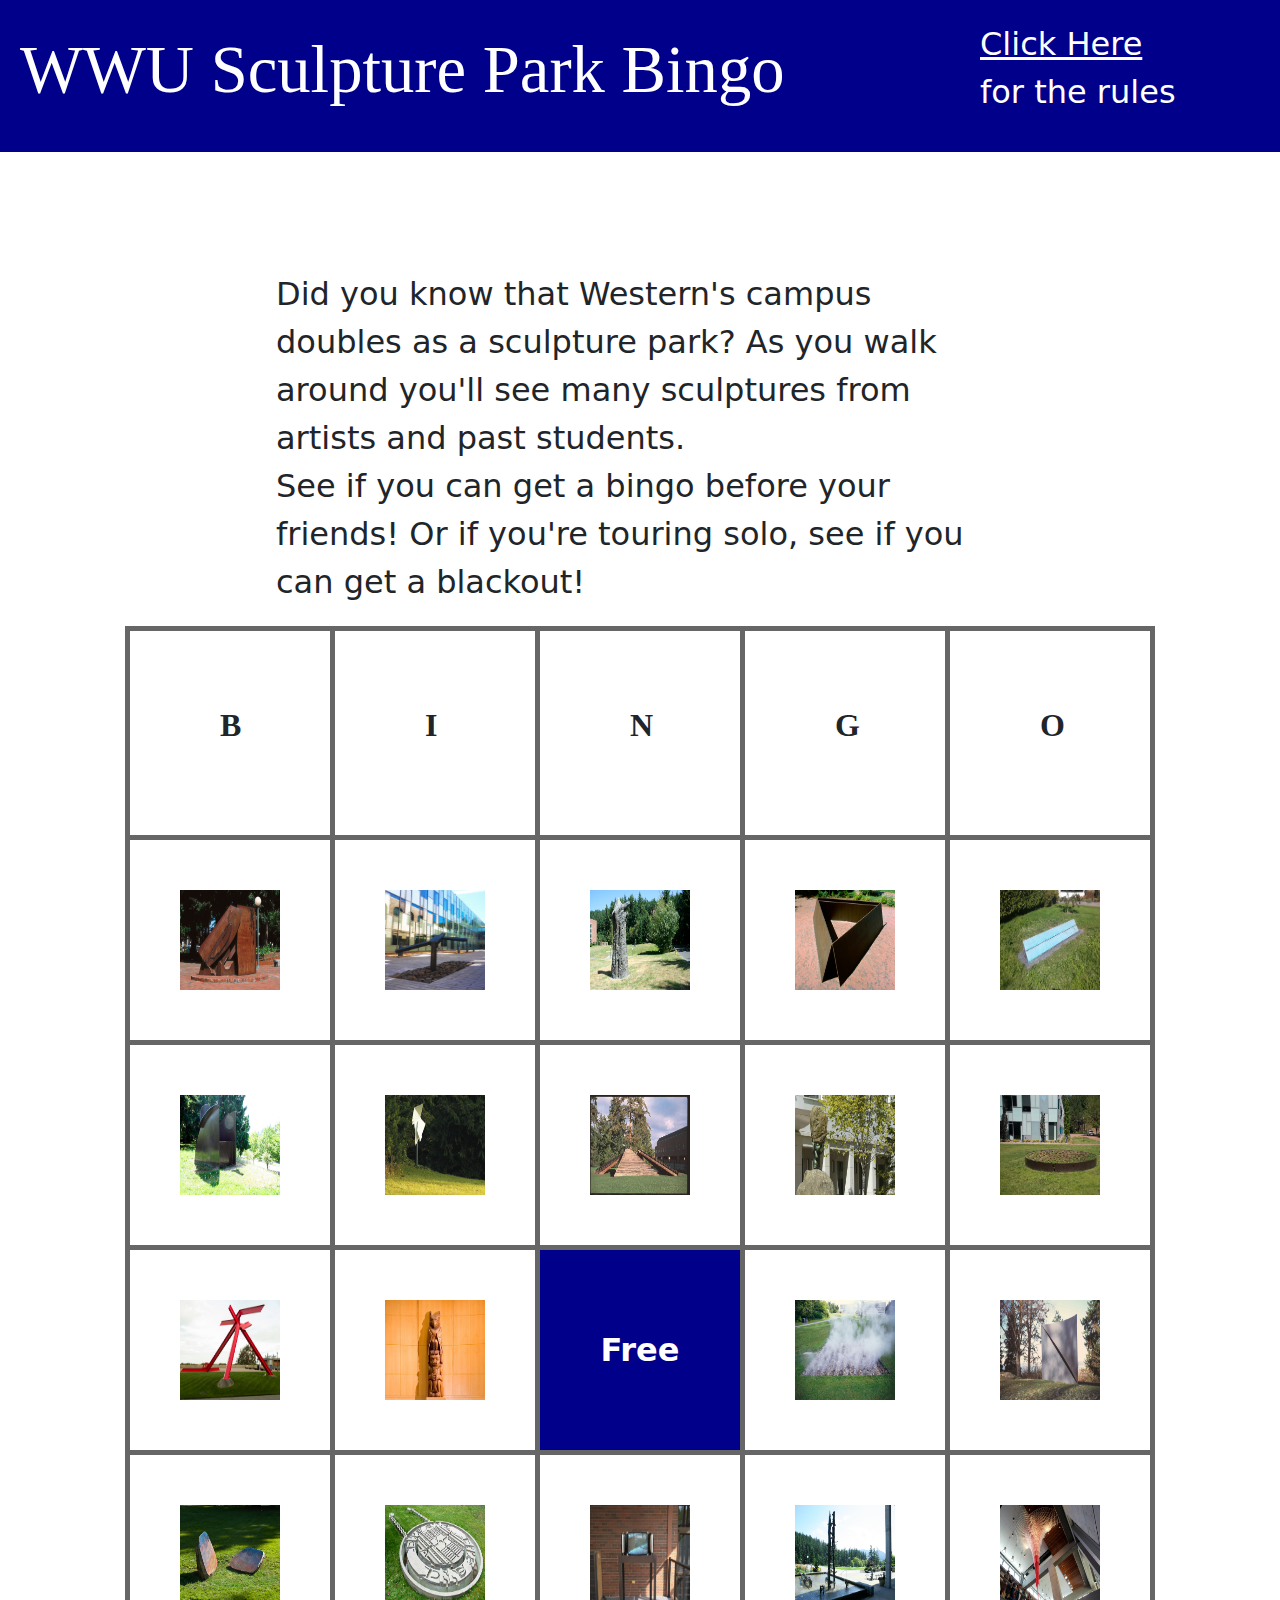
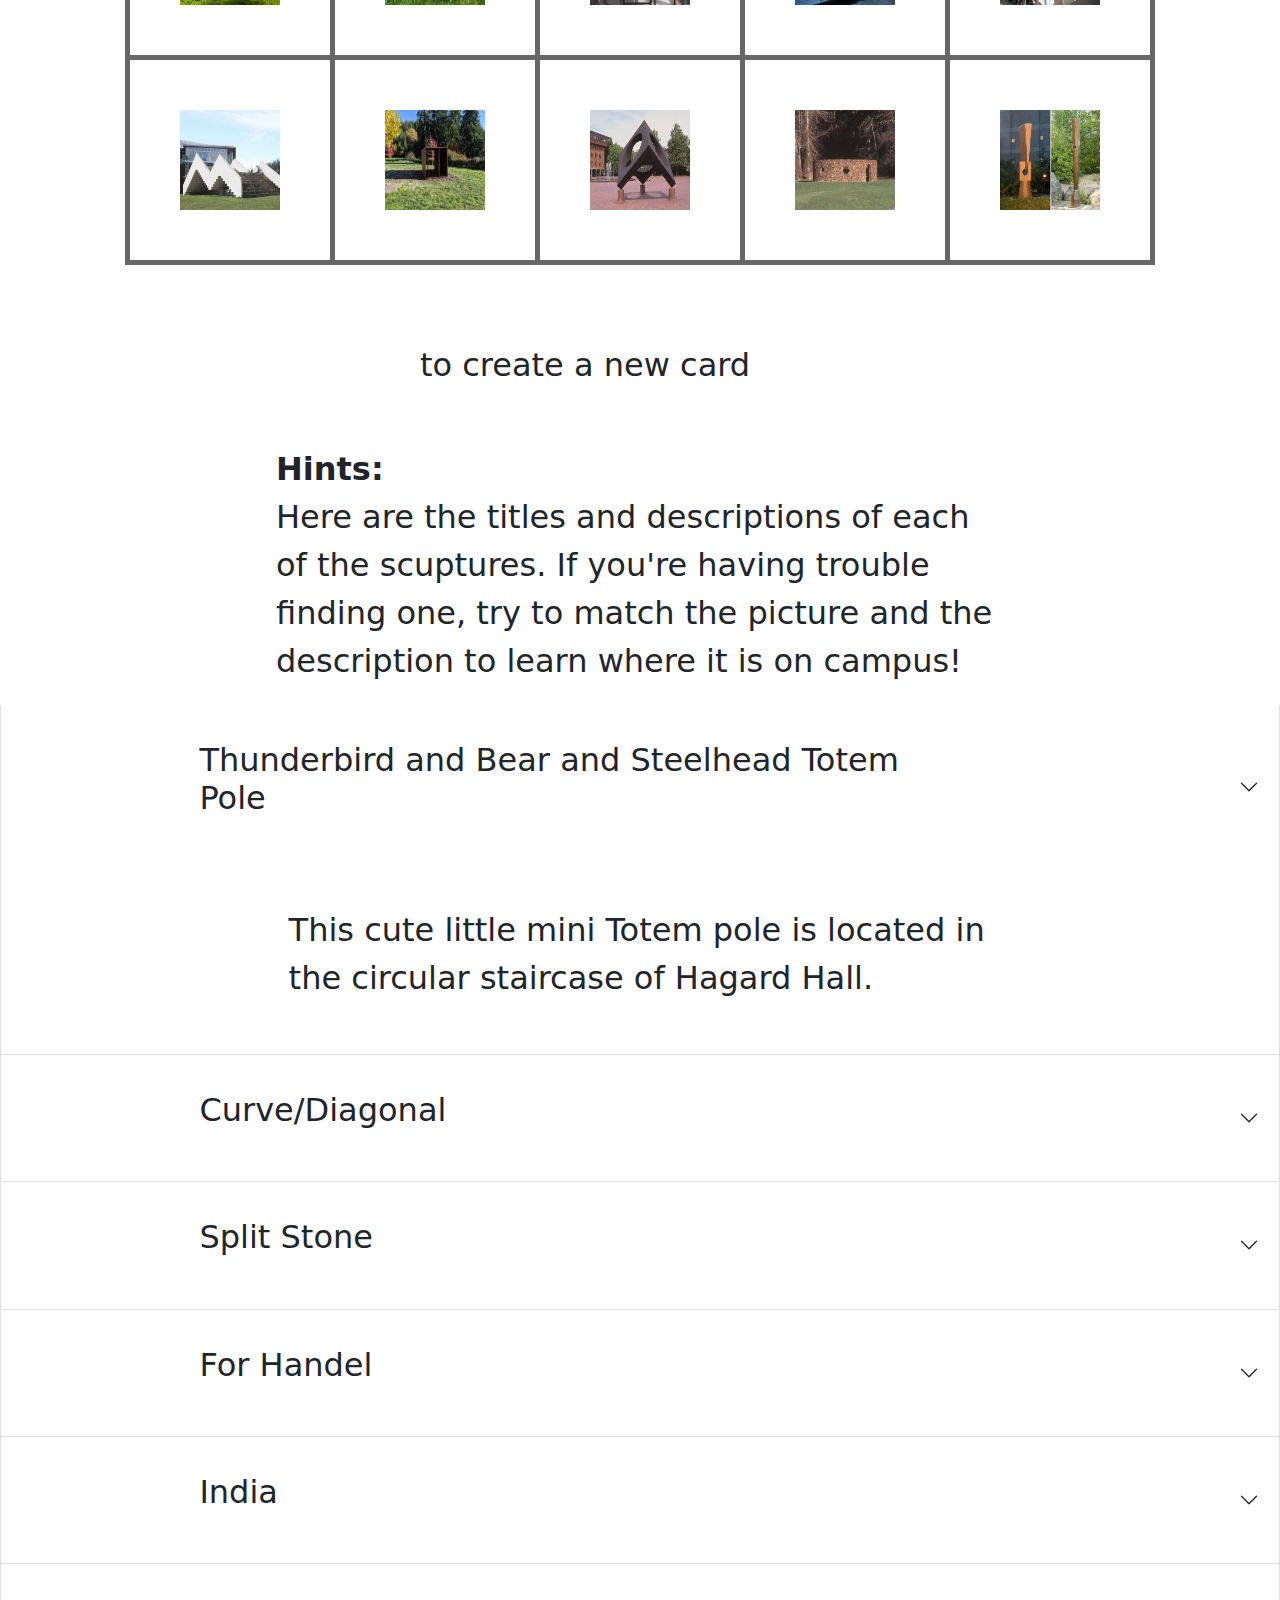
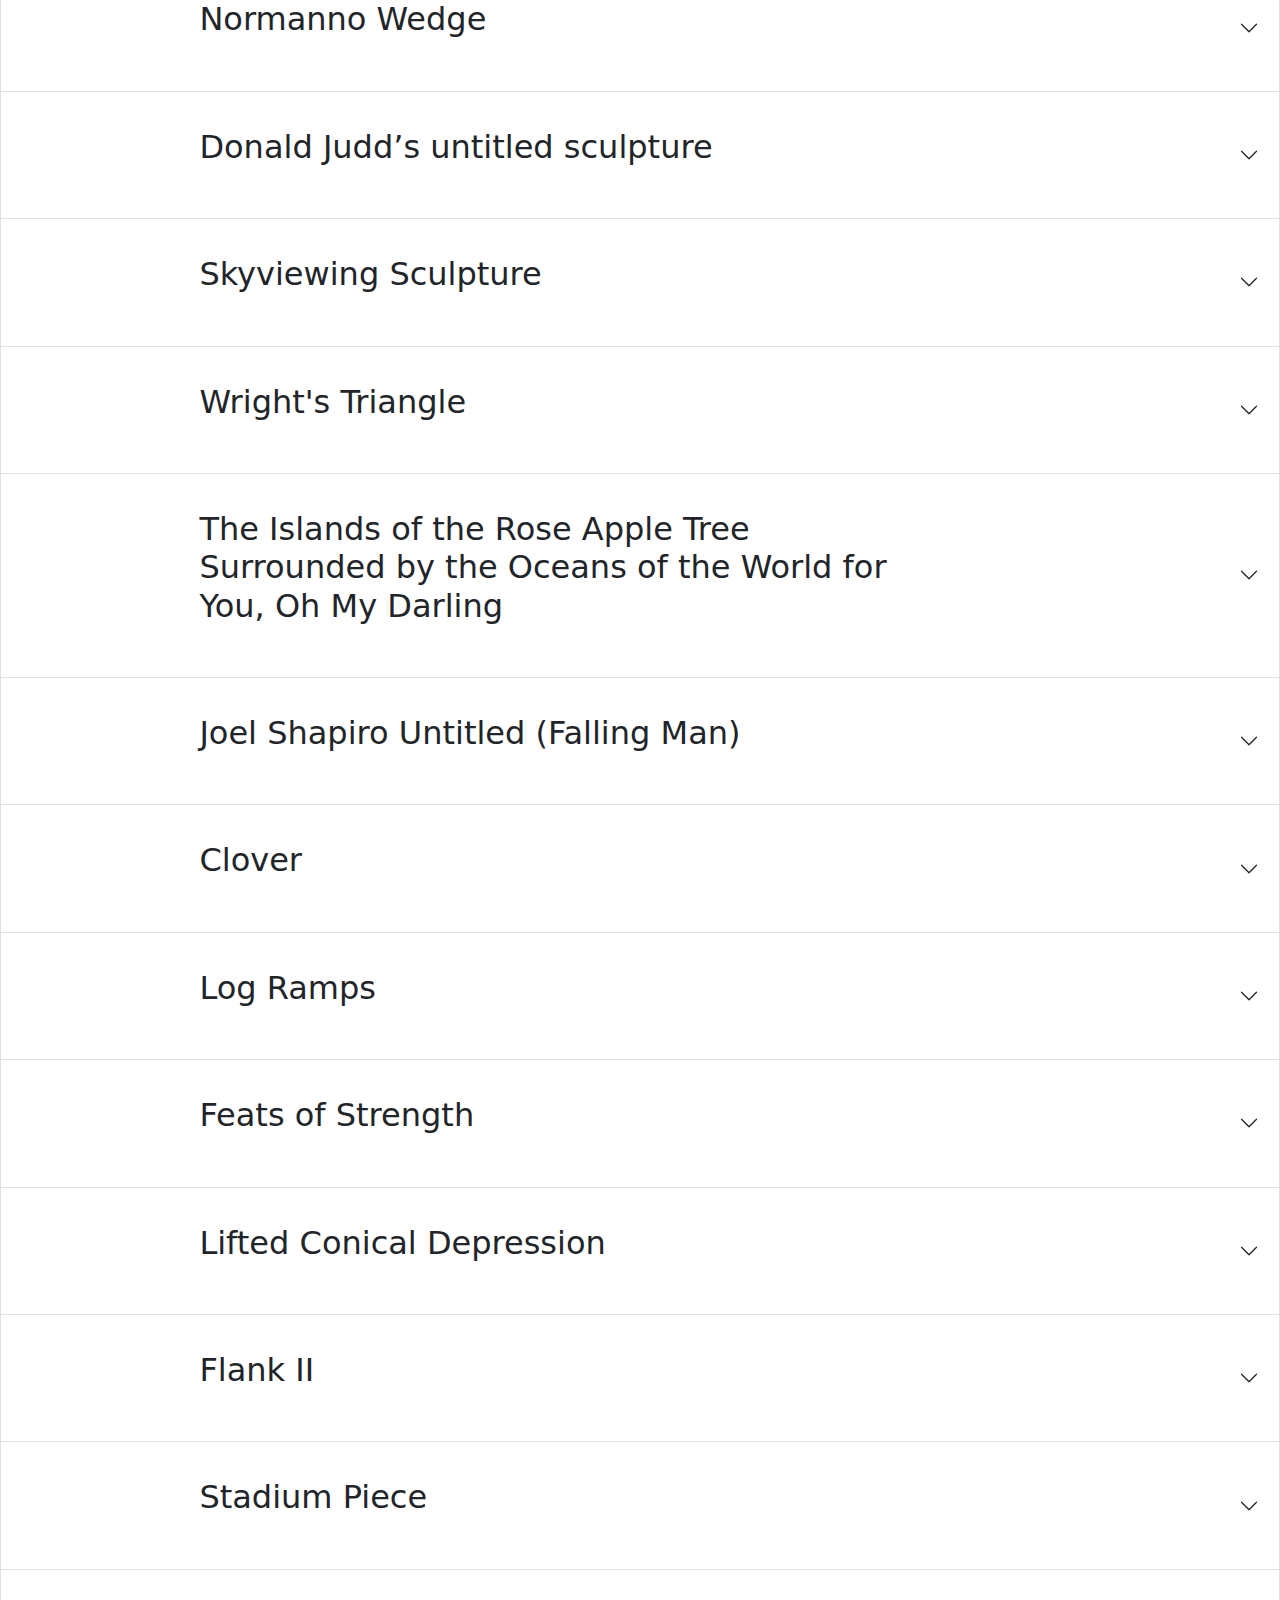
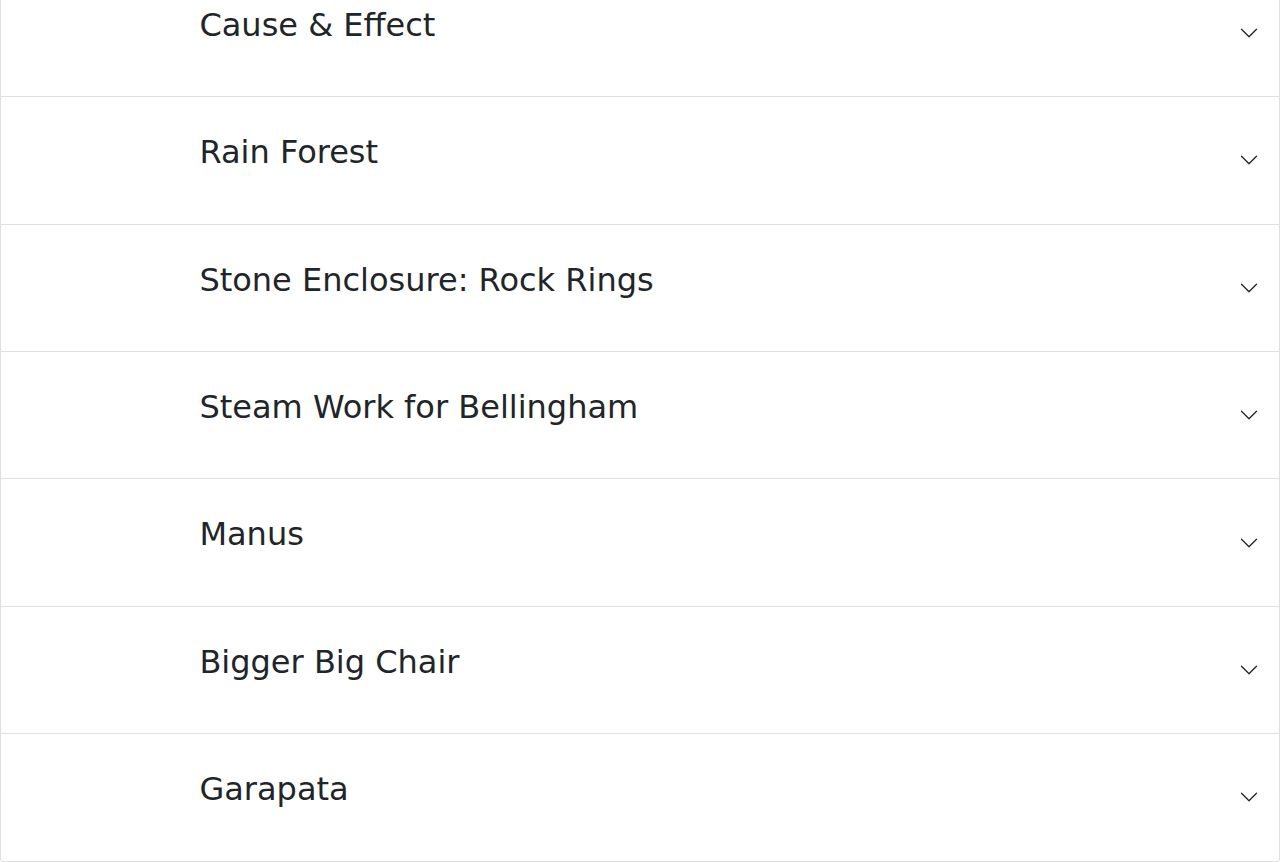
<file: index.html>
<!DOCTYPE html>
<html lang="en">

<head>
	<title>WWU Sculture Scavenger Hunt</title>
	<link rel="stylesheet" rev="stylesheet" href="bingo-card.css" />
	<script src="jquery.js"></script>
	<link rel="stylesheet" href="bootstrap.min.css">
	<script src="bootstrap.bundle.min.js"></script>
</head>
<body>
<div id="header">
	<p id="Title">WWU Sculpture Park Bingo</p>
	<p id="nav"><a href="tutorial.html">Click Here </a> <br>for the rules</p>
	<div id="clear"></div>
</div>
<p id="intro">Did you know that Western's campus doubles as a sculpture park? As you walk around you'll see many sculptures from artists and past students. <br> See if you can get a bingo before your friends! Or if you're touring solo, see if you can get a blackout!</p>
<table>
	<tr>
		<th width="20%"  class="square"><p id="bingo">B</p></th>
		<th width="20%"  class="square"><p id="bingo">I</p></th>
		<th width="20%"  class="square"><p id="bingo">N</p></th>
		<th width="20%"  class="square"><p id="bingo">G</p></th>
		<th width="20%"  class="square"><p id="bingo">O</p></th>
	</tr>
	<tr>
		<td id="square0" class="square">&nbsp;</td>
		<td id="square1" class="square">&nbsp;</td>
		<td id="square2" class="square">&nbsp;</td>
		<td id="square3" class="square">&nbsp;</td>
		<td id="square4" class="square">&nbsp;</td>
	</tr>
	<tr>
		<td id="square5" class="square">&nbsp;</td>
		<td id="square6" class="square">&nbsp;</td>
		<td id="square7" class="square">&nbsp;</td>
		<td id="square8" class="square">&nbsp;</td>
		<td id="square9" class="square">&nbsp;</td>
	</tr>
	<tr>
		<td id="square10" class="square">&nbsp;</td>
		<td id="square11" class="square">&nbsp;</td>
		<td id="free"><b>Free</b></td>
		<td id="square12" class="square">&nbsp;</td>
		<td id="square13" class="square">&nbsp;</td>
	</tr>
	<tr>
		<td id="square14" class="square">&nbsp;</td>
		<td id="square15" class="square">&nbsp;</td>
		<td id="square16" class="square">&nbsp;</td>
		<td id="square17" class="square">&nbsp;</td>
		<td id="square18" class="square">&nbsp;</td>
	</tr>
	<tr>
		<td id="square19" class="square">&nbsp;</td>
		<td id="square20" class="square">&nbsp;</td>
		<td id="square21" class="square">&nbsp;</td>
		<td id="square22" class="square">&nbsp;</td>
		<td id="square23" class="square">&nbsp;</td>
	</tr>
</table>
<p><a href="script.html" id="reload"></a> </p>
<p><a href="#" onclick="setImage();">Click Me</a> to create a new card</p>
<p id="hints"><strong>Hints:</strong> <br> Here are the titles and descriptions of each of the scuptures. If you're having trouble finding one, try to match the picture and the description to learn where it is on campus!
</p>

<div class="accordion-item">
	<h2 class="accordion-header" id="headingOne">
	  <button class="accordion-button collapsed" type="button" data-bs-toggle="collapse" data-bs-target="#collapseOne" aria-expanded="false" aria-controls="collapseOne">
			<p>Thunderbird and Bear and Steelhead Totem Pole</p>
		</button>
	  </h2>
	  <div id="collapseOne" class="accordion-collapse collapse show" aria-labelledby="headingOne" data-bs-parent="#accordionExample">
		<div class="accordion-body">
		  <p>This cute little mini Totem pole is located in the circular staircase of Hagard Hall.</p>
		</div>
	  </div>
	</div>


	<div class="accordion-item">
	  <h2 class="accordion-header" id="headingTwo">
		<button class="accordion-button collapsed" type="button" data-bs-toggle="collapse" data-bs-target="#collapseTwo" aria-expanded="false" aria-controls="collapseTwo">
		  <p>Curve/Diagonal</p>
		</button>
	  </h2>
	  <div id="collapseTwo" class="accordion-collapse collapse" aria-labelledby="headingTwo" data-bs-parent="#accordionExample">
		<div class="accordion-body">
		  <p>This Black square is actually curved and folded, and is located near the viking union dining hall.</p>
		</div>
	  </div>
	</div>


	<div class="accordion-item">
	  <h2 class="accordion-header" id="headingThree">
		<button class="accordion-button collapsed" type="button" data-bs-toggle="collapse" data-bs-target="#collapseThree" aria-expanded="false" aria-controls="collapseThree">
			<p>Split Stone</p>
		</button>
	  </h2>
	  <div id="collapseThree" class="accordion-collapse collapse" aria-labelledby="headingThree" data-bs-parent="#accordionExample">
		<div class="accordion-body">
			<p>The Split Stone lives in the cortyard infront of Old Main.</p>
		</div>
	  </div>
	</div>


	<div class="accordion-item">
		<h2 class="accordion-header" id="headingFour">
		  <button class="accordion-button collapsed" type="button" data-bs-toggle="collapse" data-bs-target="#collapseFour" aria-expanded="false" aria-controls="collapseFour">
			<p>For Handel</p>
		  </button>
		</h2>
		<div id="collapseFour" class="accordion-collapse collapse" aria-labelledby="headingFour" data-bs-parent="#accordionExample">
		  <div class="accordion-body">
			<p>For Handel is the largest sculpture on campus and is located between the viking union and the PAC</p>
		  </div>
		</div>
	  </div>


	  <div class="accordion-item">
		<h2 class="accordion-header" id="headingFive">
		  <button class="accordion-button collapsed" type="button" data-bs-toggle="collapse" data-bs-target="#collapseFive" aria-expanded="false" aria-controls="collapseFive">
			<p>India</p>
		  </button>
		</h2>
		<div id="collapseFive" class="accordion-collapse collapse" aria-labelledby="headingFive" data-bs-parent="#accordionExample">
		  <div class="accordion-body">
			<p>This peice is made from steel, rusted and varnished. It's located between Old Main and the Humanities Building</p>
		  </div>
		</div>
	  </div>
  	</div>


	  <div class="accordion-item">
		<h2 class="accordion-header" id="headingSix">
		  <button class="accordion-button collapsed" type="button" data-bs-toggle="collapse" data-bs-target="#collapseSix" aria-expanded="false" aria-controls="collapseSix">
			<p>Normanno Wedge</p>
		  </button>
		</h2>
		<div id="collapseSix" class="accordion-collapse collapse" aria-labelledby="headingSix" data-bs-parent="#accordionExample">
		  <div class="accordion-body">
			<p>This sculpture was made by Beverly Pepper in 1980. It can be found infront of the Environmental Science Building.</p>
		  </div>
		</div>
	  </div>


	  <div class="accordion-item">
		<h2 class="accordion-header" id="headingSeven">
		  <button class="accordion-button collapsed" type="button" data-bs-toggle="collapse" data-bs-target="#collapseSeven" aria-expanded="false" aria-controls="collapseSeven">
			<p>Donald Judd’s untitled sculpture</p>
		  </button>
		</h2>
		<div id="collapseSeven" class="accordion-collapse collapse" aria-labelledby="headingSeven" data-bs-parent="#accordionExample">
		  <div class="accordion-body">
			<p> This sculpture was was removed from campus in 2014 due to serious corrosion. But was restored and returned in 2018 to its place by Academic West.</p>
		  </div>
		</div>
	  </div>
  	</div>

	  <div class="accordion-item">
		<h2 class="accordion-header" id="headingEight">
		  <button class="accordion-button collapsed" type="button" data-bs-toggle="collapse" data-bs-target="#collapseEight" aria-expanded="false" aria-controls="collapseEight">
			<p>Skyviewing Sculpture</p>
		  </button>
		</h2>
		<div id="collapseEight" class="accordion-collapse collapse" aria-labelledby="headingEight" data-bs-parent="#accordionExample">
		  <div class="accordion-body">
			<p>This large cube acn be found in red square.</p>
		  </div>
		</div>
	  </div>
  	</div>

	  <div class="accordion-item">
		<h2 class="accordion-header" id="headingNine">
		  <button class="accordion-button collapsed" type="button" data-bs-toggle="collapse" data-bs-target="#collapseNine" aria-expanded="false" aria-controls="collapseNine">
			<p>Wright's Triangle</p>
		  </button>
		</h2>
		<div id="collapseNine" class="accordion-collapse collapse" aria-labelledby="headingNine" data-bs-parent="#accordionExample">
		  <div class="accordion-body">
			<p> This may not look like a triangle at ground level but if you find it by Ross Enginering Technology Building.</p>
		  </div>
		</div>
	  </div>
  	</div>

	  <div class="accordion-item">
		<h2 class="accordion-header" id="headingTen">
		  <button class="accordion-button collapsed" type="button" data-bs-toggle="collapse" data-bs-target="#collapseTen" aria-expanded="false" aria-controls="collapseTen">
			<p>The Islands of the Rose Apple Tree Surrounded by the Oceans of the World for You, Oh My Darling</p>
		  </button>
		</h2>
		<div id="collapseTen" class="accordion-collapse collapse" aria-labelledby="headingTen" data-bs-parent="#accordionExample">
		  <div class="accordion-body">
			<p> The longest name and most intrecate design, This big bug can be found by SMATE.</p>
		  </div>
		</div>
	  </div>
  	</div>


	  <div class="accordion-item">
		<h2 class="accordion-header" id="headingEleven">
		  <button class="accordion-button collapsed" type="button" data-bs-toggle="collapse" data-bs-target="#collapseEleven" aria-expanded="false" aria-controls="collapseEleven">
			<p>Joel Shapiro Untitled (Falling Man) </p>
		  </button>
		</h2>
		<div id="collapseEleven" class="accordion-collapse collapse" aria-labelledby="headingEleven" data-bs-parent="#accordionExample">
		  <div class="accordion-body">
			<p>This sculpture looks like a man falling over and is hiddwn away behind Bond hall and Carver Gym.</p>
		  </div>
		</div>
	  </div>
  	</div>

	  <div class="accordion-item">
		<h2 class="accordion-header" id="headingTwelve">
		  <button class="accordion-button collapsed" type="button" data-bs-toggle="collapse" data-bs-target="#collapseTwelve" aria-expanded="false" aria-controls="collapseTwelve">
			<p>Clover</p>
		  </button>
		</h2>
		<div id="collapseTwelve" class="accordion-collapse collapse" aria-labelledby="headingTwelve" data-bs-parent="#accordionExample">
		  <div class="accordion-body">
			<p> This is one of two indoor sculptures, it's made up of four tvs and shows an infinate video of a man walking in the woods. (really I've watched it for half an hour, there isn't a cut anywhere!) It can be found inside the Western Gallery.</p>
		  </div>
		</div>
	  </div>
  	</div>

	  <div class="accordion-item">
		<h2 class="accordion-header" id="headingThirteen">
		  <button class="accordion-button collapsed" type="button" data-bs-toggle="collapse" data-bs-target="#collapseThirteen" aria-expanded="false" aria-controls="collapseThirteen">
			<p>Log Ramps</p>
		  </button>
		</h2>
		<div id="collapseThirteen" class="accordion-collapse collapse" aria-labelledby="headingThirteen" data-bs-parent="#accordionExample">
		  <div class="accordion-body">
			<p> These log ramps are a great place to sit come spring quarter. They can be found outside of the Engineering Technology building.</p>
		  </div>
		</div>
	  </div>
  	</div>

	  <div class="accordion-item">
		<h2 class="accordion-header" id="headingFourteen">
		  <button class="accordion-button collapsed" type="button" data-bs-toggle="collapse" data-bs-target="#collapseFourteen" aria-expanded="false" aria-controls="collapseFourteen">
			<p>Feats of Strength</p>
		  </button>
		</h2>
		<div id="collapseFourteen" class="accordion-collapse collapse" aria-labelledby="headingFourteen" data-bs-parent="#accordionExample">
		  <div class="accordion-body">
			<p> These little guys are my favorite scultures on campus. they live just outside of the Biology Building.</p>
		  </div>
		</div>
	  </div>
  	</div>

	
	  <div class="accordion-item">
		<h2 class="accordion-header" id="headingFifteen">
		  <button class="accordion-button collapsed" type="button" data-bs-toggle="collapse" data-bs-target="#collapseFifteen" aria-expanded="false" aria-controls="collapseFifteen">
			<p>Lifted Conical Depression</p>
		  </button>
		</h2>
		<div id="collapseFifteen" class="accordion-collapse collapse" aria-labelledby="headingFifteen" data-bs-parent="#accordionExample">
		  <div class="accordion-body">
			<p> You may not have thought of this as a sculpture, but it is! It's a raised plant bed outside of SMATE.</p>
		  </div>
		</div>
	  </div>
  	</div>


	  <div class="accordion-item">
		<h2 class="accordion-header" id="headingSixteen">
		  <button class="accordion-button collapsed" type="button" data-bs-toggle="collapse" data-bs-target="#collapseSixteen" aria-expanded="false" aria-controls="collapseSixteen">
			<p>Flank II</p>
		  </button>
		</h2>
		<div id="collapseSixteen" class="accordion-collapse collapse" aria-labelledby="headingSixteen" data-bs-parent="#accordionExample">
		  <div class="accordion-body">
			<p> The smallest sculpture on this list by far. Flank II is a terquiose wedge that can be found behind Parks Hall.</p>
		  </div>
		</div>
	  </div>
  	</div>

	
	  <div class="accordion-item">
		<h2 class="accordion-header" id="headingSeventeen">
		  <button class="accordion-button collapsed" type="button" data-bs-toggle="collapse" data-bs-target="#collapseSeventeen" aria-expanded="false" aria-controls="collapseSeventeen">
			<p>Stadium Piece</p>
		  </button>
		</h2>
		<div id="collapseSeventeen" class="accordion-collapse collapse" aria-labelledby="headingSeventeen" data-bs-parent="#accordionExample">
		  <div class="accordion-body">
			<p> Also known as the stairs to nowhere, This giant staircase is found in the courtyard outside of the Comunications Building.</p>
		  </div>
		</div>
	  </div>
  	</div>


	  <div class="accordion-item">
		<h2 class="accordion-header" id="headingEighteen">
		  <button class="accordion-button collapsed" type="button" data-bs-toggle="collapse" data-bs-target="#collapseEighteen" aria-expanded="false" aria-controls="collapseEighteen">
			<p>Cause & Effect</p>
		  </button>
		</h2>
		<div id="collapseEighteen" class="accordion-collapse collapse" aria-labelledby="headingEighteen" data-bs-parent="#accordionExample">
		  <div class="accordion-body">
			<p>This red and white chandelier is one of two indoor sculptures. it can be found inside Academic West.</p>
		  </div>
		</div>
	  </div>
  	</div>


	  <div class="accordion-item">
		<h2 class="accordion-header" id="headingNineteen">
		  <button class="accordion-button collapsed" type="button" data-bs-toggle="collapse" data-bs-target="#collapseNineteen" aria-expanded="false" aria-controls="collapseNineteen">
			<p>Rain Forest</p>
		  </button>
		</h2>
		<div id="collapseNineteen" class="accordion-collapse collapse" aria-labelledby="headingNineteen" data-bs-parent="#accordionExample">
		  <div class="accordion-body">
			<p> This water fountain sculpture can be found outside of the rec center.</p>
		  </div>
		</div>
	  </div>
  	</div>



	  <div class="accordion-item">
		<h2 class="accordion-header" id="headingTwenty">
		  <button class="accordion-button collapsed" type="button" data-bs-toggle="collapse" data-bs-target="#collapseTwenty" aria-expanded="false" aria-controls="collapseTwenty">
			<p>Stone Enclosure: Rock Rings</p>
		  </button>
		</h2>
		<div id="collapseTwenty" class="accordion-collapse collapse" aria-labelledby="headingTwenty" data-bs-parent="#accordionExample">
		  <div class="accordion-body">
			<p>This sculpture is the size of a small house made of three rings of stone. it can be found next to the comunications building.</p>
		  </div>
		</div>
	  </div>
  	</div>


	  <div class="accordion-item">
		<h2 class="accordion-header" id="headingTwentyone">
		  <button class="accordion-button collapsed" type="button" data-bs-toggle="collapse" data-bs-target="#collapseTwentyone" aria-expanded="false" aria-controls="collapseTwentyone">
			<p>Steam Work for Bellingham</p>
		  </button>
		</h2>
		<div id="collapseTwentyone" class="accordion-collapse collapse" aria-labelledby="headingTwentyone" data-bs-parent="#accordionExample">
		  <div class="accordion-body">
			<p> this sculpture may seam like just a square pile of rocks, but if you're lucky, you’ll see that steam rushes out of it at random times. Its cooler than it sounds trust me. it can be found between acedemic west and the Fairhaven dorms.</p>
		  </div>
		</div>
	  </div>
  	</div>


	  <div class="accordion-item">
		<h2 class="accordion-header" id="headingTwentytwo">
		  <button class="accordion-button collapsed" type="button" data-bs-toggle="collapse" data-bs-target="#collapseTwentytwo" aria-expanded="false" aria-controls="collapseTwentytwo">
			<p>Manus</p>
		  </button>
		</h2>
		<div id="collapseTwentytwo" class="accordion-collapse collapse" aria-labelledby="headingTwentytwo" data-bs-parent="#accordionExample">
		  <div class="accordion-body">
			<p>This large stone pillar is located on east college way, just east of the C lots.</p>
		  </div>
		</div>
	  </div>
  	</div>


	  <div class="accordion-item">
		<h2 class="accordion-header" id="headingTwentythree">
		  <button class="accordion-button collapsed" type="button" data-bs-toggle="collapse" data-bs-target="#collapseTwentythree" aria-expanded="false" aria-controls="collapseTwentythree">
			<p>Bigger Big Chair</p>
		  </button>
		</h2>
		<div id="collapseTwentythree" class="accordion-collapse collapse" aria-labelledby="headingTwentythree" data-bs-parent="#accordionExample">
		  <div class="accordion-body">
			<p>Don't go for this one unless it's the last thing you need for a bingo! Because this giant chair is the fathest from all the others between the Fairhaven dorms and BT.</p>
		  </div>
		</div>
	  </div>
  	</div>


	  <div class="accordion-item">
		<h2 class="accordion-header" id="headingTwentyfour">
		  <button class="accordion-button collapsed" type="button" data-bs-toggle="collapse" data-bs-target="#collapseTwentyfour" aria-expanded="false" aria-controls="collapseTwentyfour">
			<p>Garapata</p>
		  </button>
		</h2>
		<div id="collapseTwentyfour" class="accordion-collapse collapse" aria-labelledby="headingTwentyfour" data-bs-parent="#accordionExample">
		  <div class="accordion-body">
			<p> This sculpture looks like an origami rabbit on a stick. it can be found between acedemic west and the Fairhaven dorms.</p>
		  </div>
		</div>
	  </div>
  	</div>
<script type="text/javascript" src="bingo-card.js"></script>
</body>
</html>
</file>
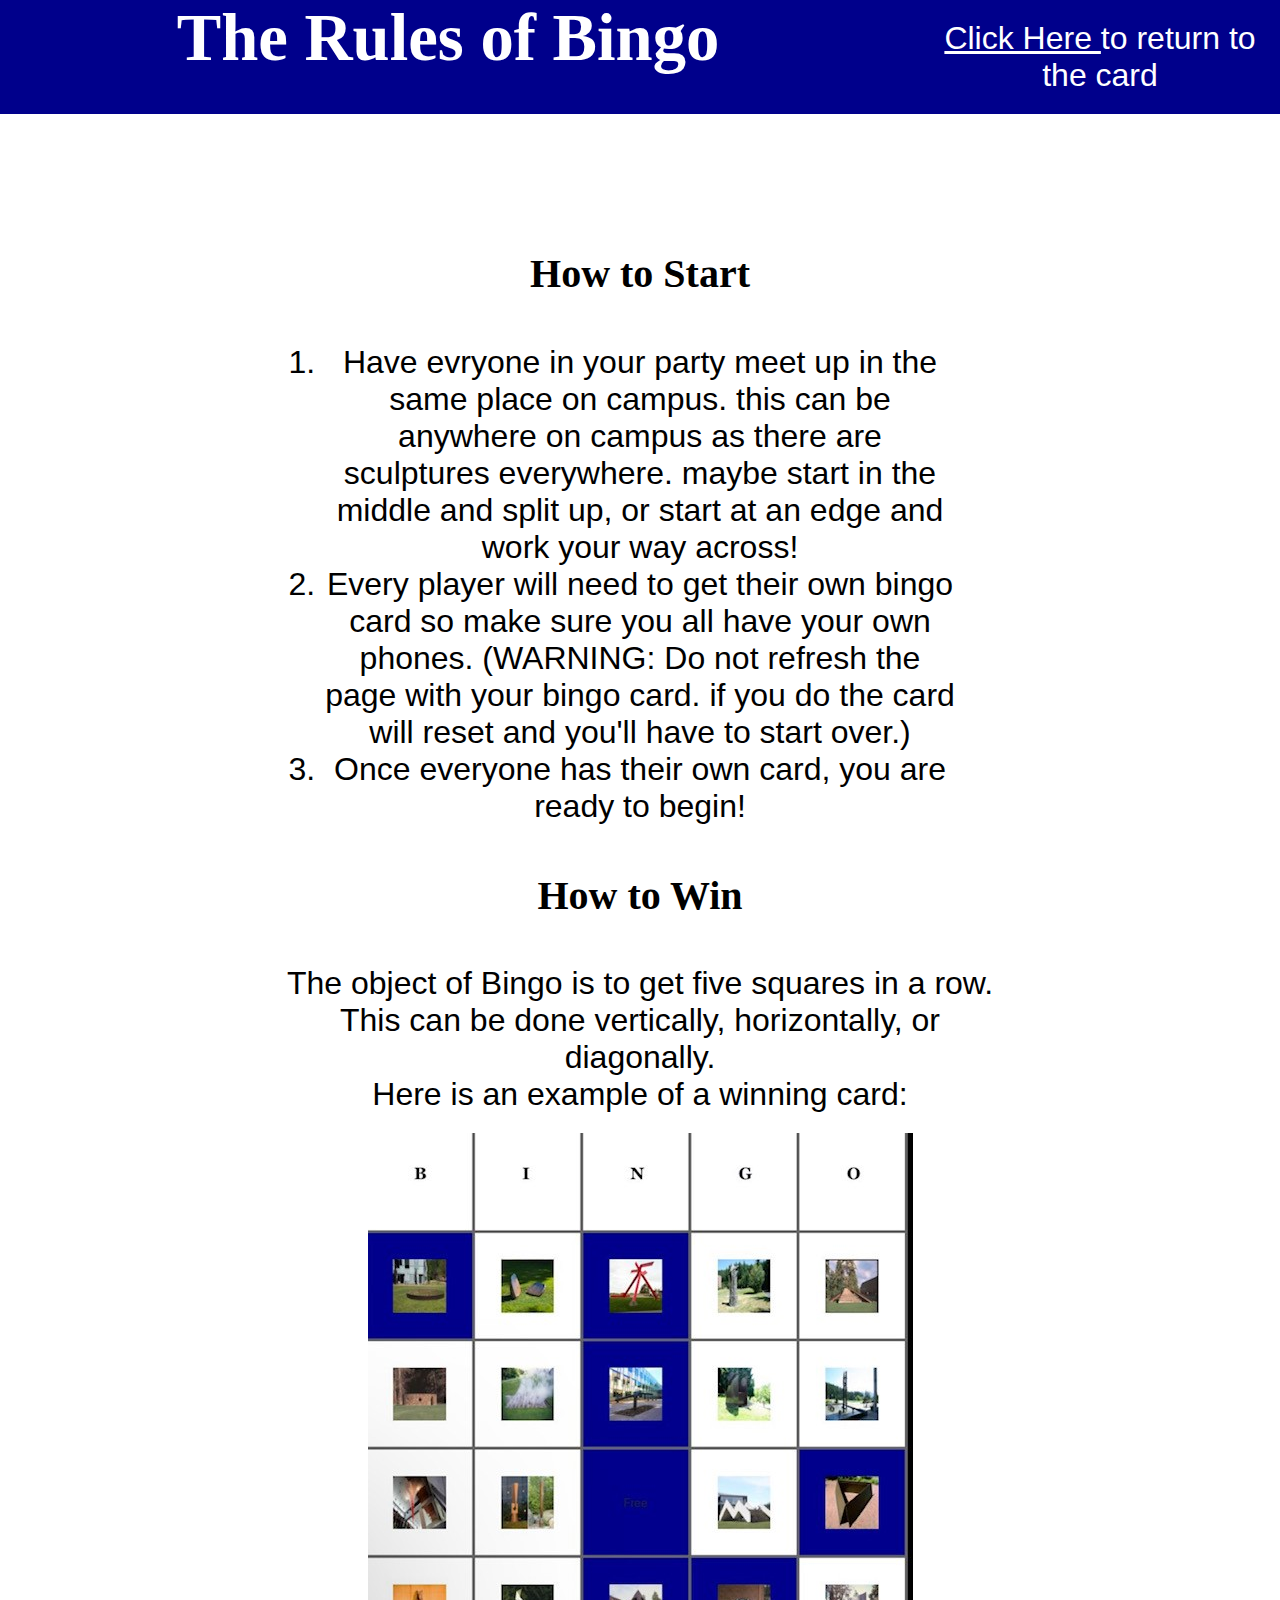
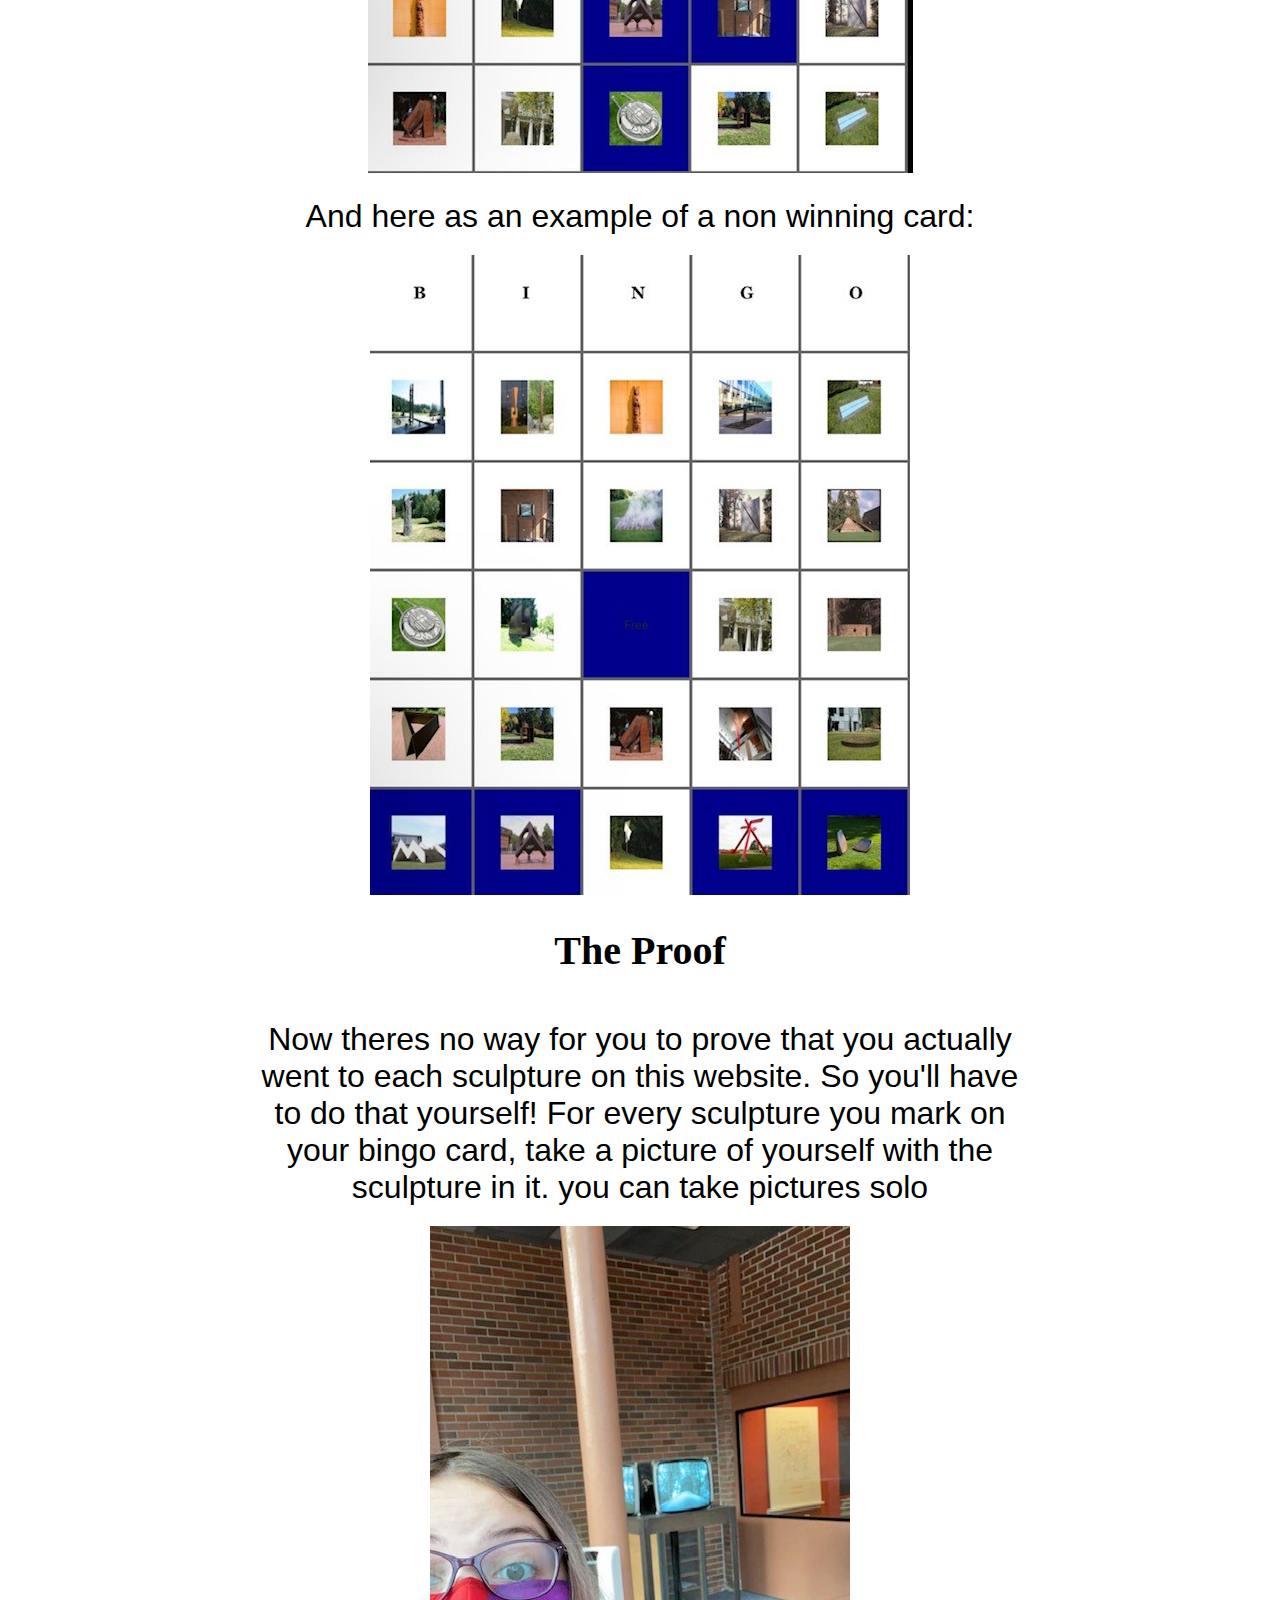
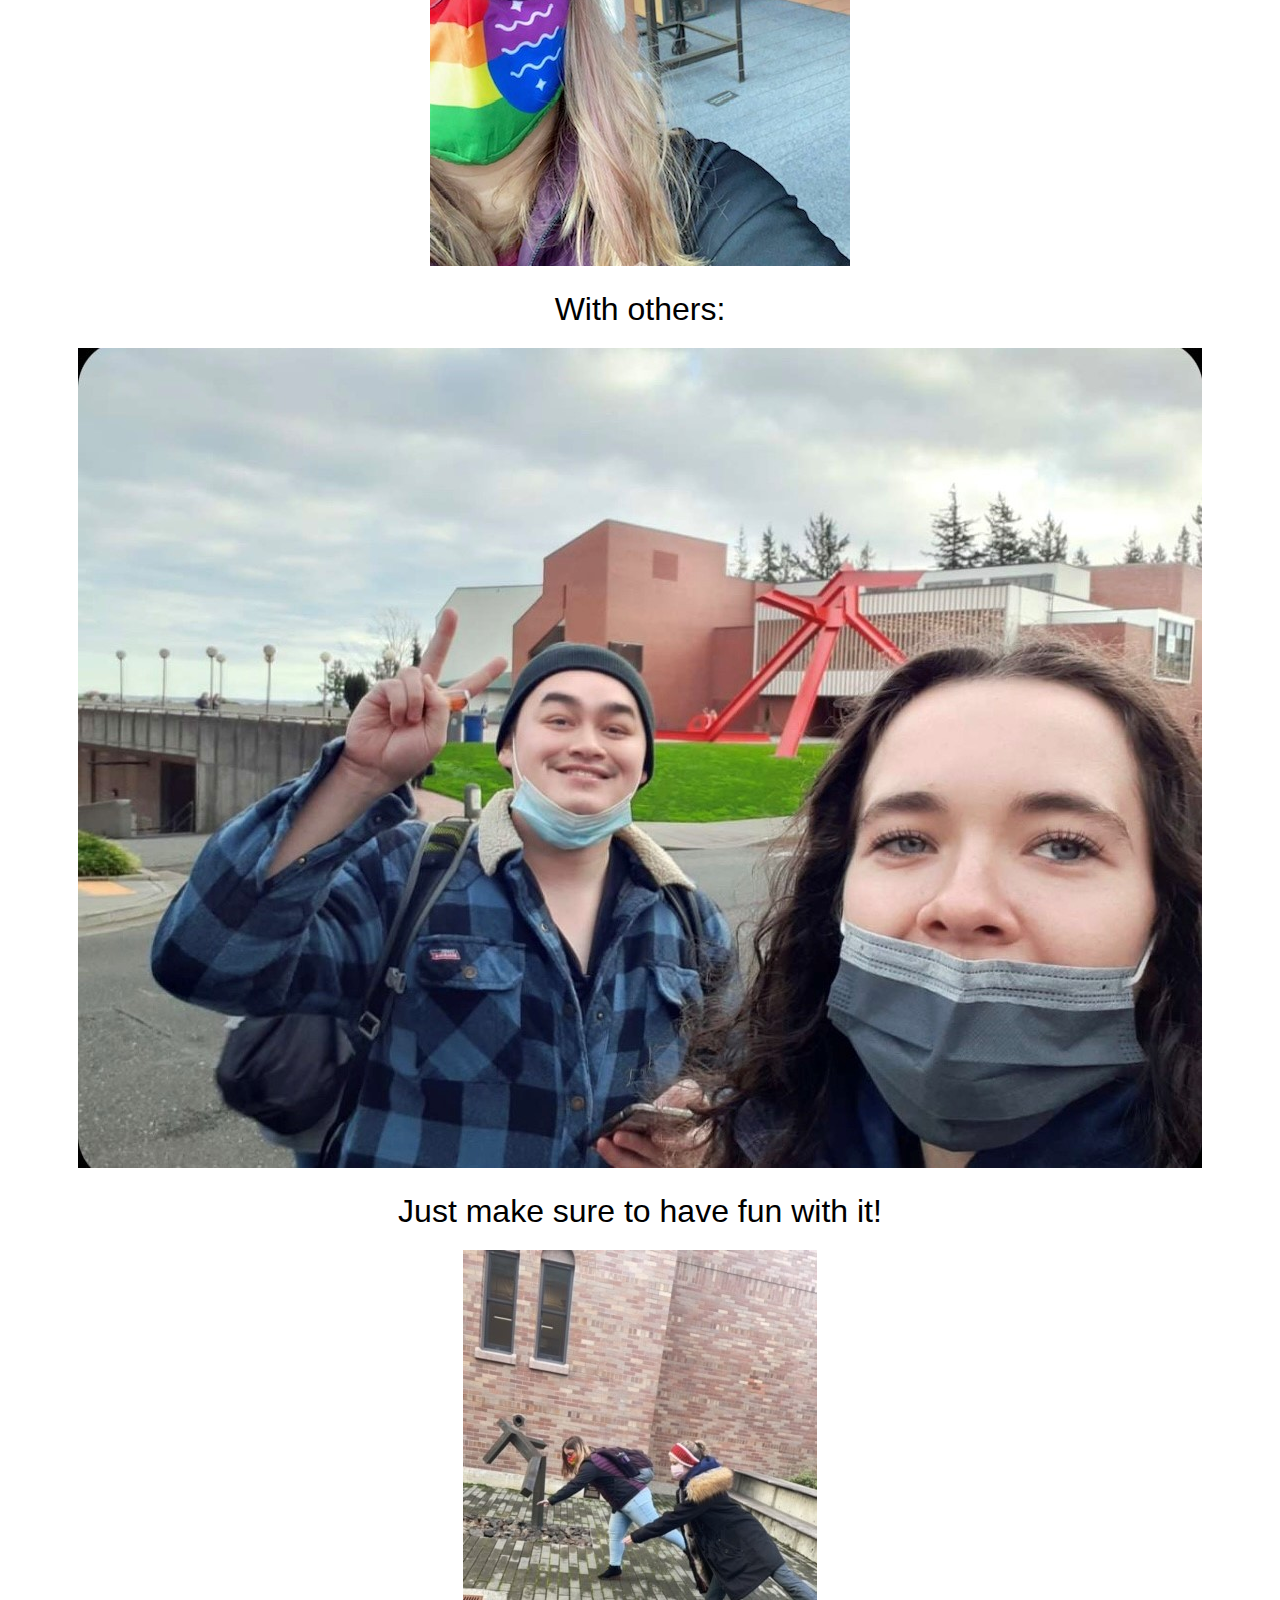
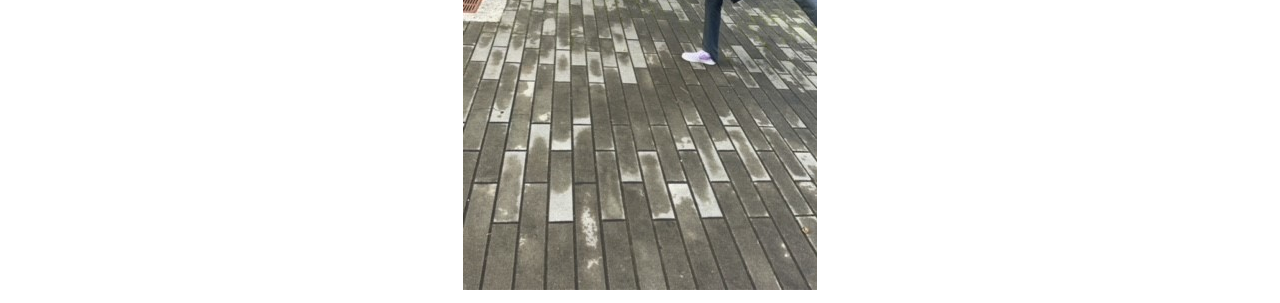
<file: tutorial.html>
<!DOCTYPE html>
<html lang="en">
<head>
    <meta charset="UTF-8">
    <meta http-equiv="X-UA-Compatible" content="IE=edge">
    <meta name="viewport" content="width=device-width, initial-scale=1.0">
    <link rel="stylesheet" href="bingo-card.css">
    <title>Bingo tutorial</title>
</head>
<body>
    <div id="header">
        <h1 id="Title">The Rules of Bingo</h1>
        <p id="nav"><a href="index.html">Click Here </a>  to return to the card</p>
        <div id="clear"></div>
    </div>
    <h1 id="top">How to Start</h1>
    <ol>
        <li>Have evryone in your party meet up in the same place on campus. this can be anywhere on campus as there are sculptures everywhere. maybe start in the middle and split up, or start at an edge and work your way across!</li>
        <li>Every player will need to get their own bingo card so make sure you all have your own phones. (WARNING: Do not refresh the page with your bingo card. if you do the card will reset and you'll have to start over.) </li>
        <li>Once everyone has their own card, you are ready to begin!</li>
    </ol>
    <h1>How to Win</h1>
    <p>The object of Bingo is to get five squares in a row. This can be done vertically, horizontally, or diagonally. <br> Here is an example of a winning card:</p>
    <img src="images/winner.jpg" alt="winner">
    <p>And here as an example of a non winning card: </p>
    <img src="images/not_winner.jpg" alt="">

    <h1>The Proof</h1>
    <p id="Proof">Now theres no way for you to prove that you actually went to each sculpture on this website. So you'll have to do that yourself! For every sculpture you mark on your bingo card, take a picture of yourself with the sculpture in it. you can take pictures solo</p>
    <img src="images/Solo.jpg" alt="solo">
    <p id="Proof">With others:</p>
    <img src="images/withFriends.jpg" alt="with friends">
    <p id="Proof">Just make sure to have fun with it!</p>
    <img src="images/Fun.jpg" alt="fun">
</body>
</html>
</file>
<file: bingo-card.css>
body {
	background-color: white;
	color: black;
	font-size: 20px;
	font-family: "Lucida Grande", Verdana, Arial, Helvetica, sans-serif;
    text-align: center;
}

p{
    width: 60%;
    padding: 20px;
	font-size: 24pt;
	margin: auto;
}
h1, th {
	font-family: Georgia, "Times New Roman", Times, serif;
}

#intro{
	margin: auto;
}
#hints{
	margin: auto;
}
#Title {
	font-size: 50pt;
	margin: 0%;
	font-family: Georgia, "Times New Roman", Times, serif;
	float: left;
	width: 70%;
	color: white;
}

a:link{
	color: white;
}
a:visited {
	color: White;
}
#nav{
	float: right;
	width: 25%;
	color: white;
}
#header{
	position: absolute; 
	top: 0; 
	left: 0; 
	background-color: darkblue; 
	width: 100%;
}

#clear{
	clear: both;
}
table {
	border-collapse: collapse;
    margin: auto;
    width: 70%;
}

th, td {
	padding: 50px;
	border: 5px #666 solid;
	text-align: center;
	font-size: 24px;
}


#free {
	background-color: darkblue;
	color: white;
	font-size: 24pt;
}

.square.darkblue{
    background-color: darkblue;
}
.square{
	border: 5px #666 solid;
	font-size: 30pt;
	margin: auto;
}

#intro{
	margin-top: 250px;
}
#top{
	margin-top: 250px;
}

ol{
	width: 50%;
	margin: auto;
	padding: 20px;
}

li{
	font-size: 24pt;
}

#Proof{
	
}
</file>
